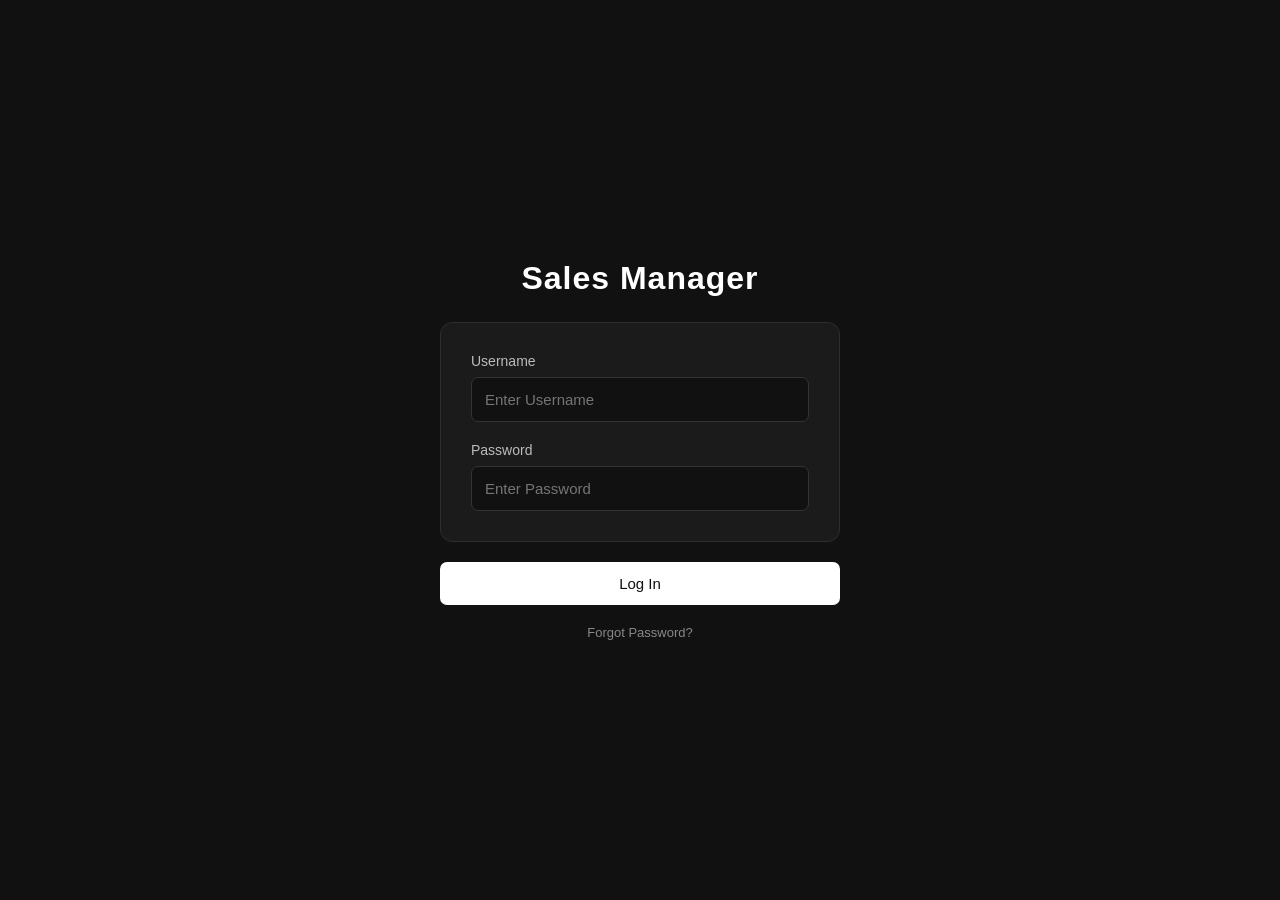
<file: Frontend/index.html>
<!DOCTYPE html>
<html lang="en">

<head>
    <meta charset="UTF-8">
    <meta name="viewport" content="width=device-width, initial-scale=1.0">
    <title>Log IN - Sales Manager</title>
    <link rel="stylesheet" href="style.css">

</head>

<body>

    <div id="loginContainer">

        <div id="headingDiv">
            <h1 id="heading">Sales Manager</h1>
        </div>

        <div id="inputDiv">
            <div id="usernameDiv">
                <label for="username">Username</label>
                <input type="text" id="username" placeholder="Enter Username">
            </div>

            <div id="passwordDiv">
                <label for="password">Password</label>
                <input type="password" id="password" placeholder="Enter Password">
            </div>
            <div id="errorText">
                <p id="error"></p>
            </div>
        </div>

        <div id="buttonDiv">
            <button id="login">Log In</button>

            <div id="forgotPassDiv">
                <button id="forgotpass">Forgot Password?</button>
            </div>
        </div>

    </div>
    <div id="user-error-modal" class="user-error-modal">
        <div class="user-error-box">
            <h2>Error</h2>

            <p id="user-error-message"></p>

            <button id="close-user-error" class="close-user-error-button">
                Close
            </button>
        </div>
    </div>
    <script src="script.js"></script>
</body>

</html>
</file>
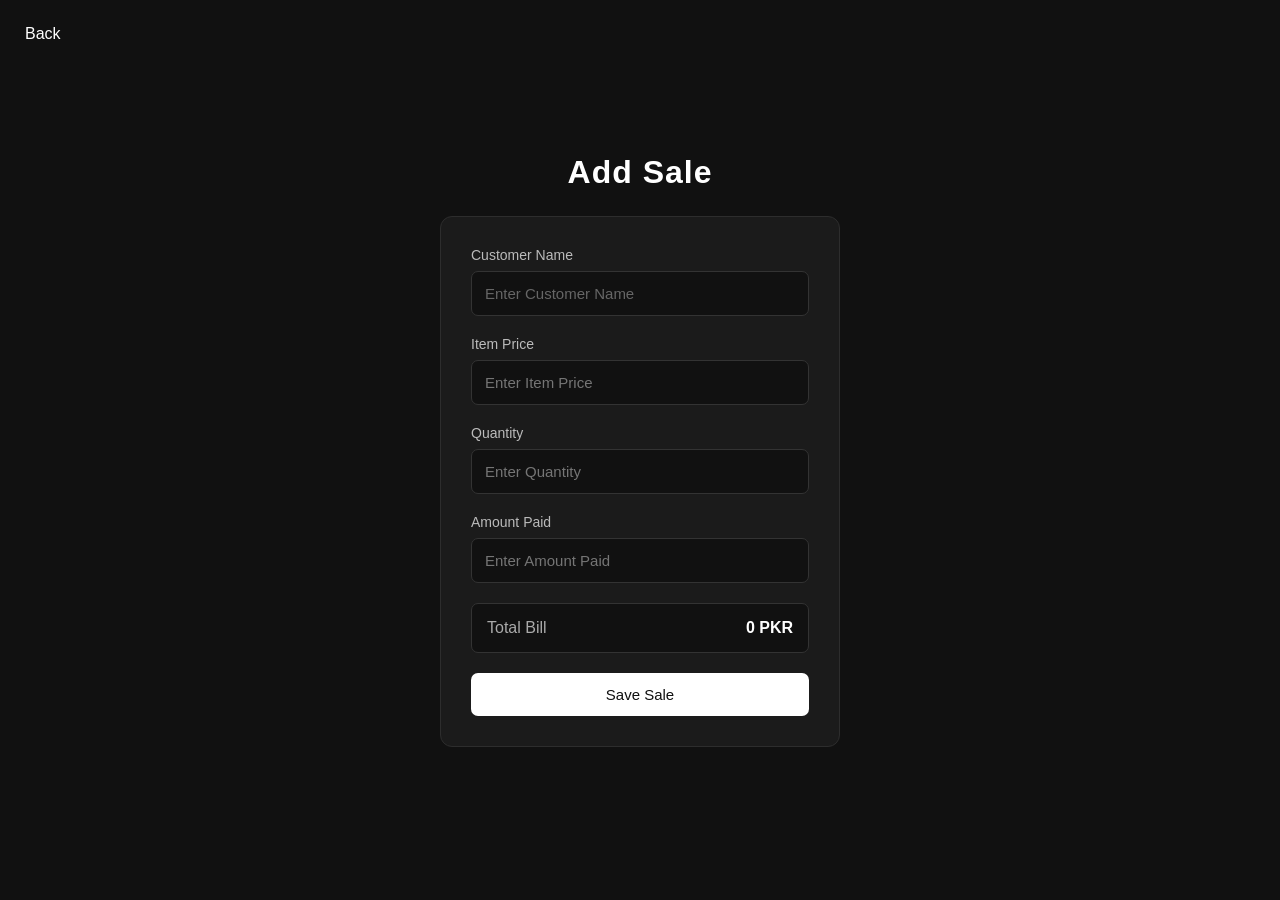
<file: Frontend/add-sale.html>
<!DOCTYPE html>
<html lang="en">

<head>
    <meta charset="UTF-8">
    <meta name="viewport" content="width=device-width, initial-scale=1.0">

    <title>Add Sale - Sales Manager</title>

    <link rel="stylesheet" href="style.css">
</head>

<body>

    <!-- Back Button -->
    <button id="backButton">Back</button>


    <!-- Add Sale Form -->
    <div id="addSaleContainer">

        <div id="headingDiv">
            <h1 id="heading">Add Sale</h1>
        </div>


        <div id="addSaleCard">

            <!-- Customer Name -->
            <div class="saleInputDiv">
                <label for="customerName">Customer Name</label>
                <input type="text"
                       id="customerName"
                       placeholder="Enter Customer Name">
            </div>


            <!-- Item Price -->
            <div class="saleInputDiv">
                <label for="itemPrice">Item Price</label>
                <input type="number"
                       id="itemPrice"
                       placeholder="Enter Item Price"
                       min="0">
            </div>


            <!-- Quantity -->
            <div class="saleInputDiv">
                <label for="quantity">Quantity</label>
                <input type="number"
                       id="quantity"
                       placeholder="Enter Quantity"
                       min="1">
            </div>


            <!-- Amount Paid -->
            <div class="saleInputDiv">
                <label for="amountPaid">Amount Paid</label>
                <input type="number"
                       id="amountPaid"
                       placeholder="Enter Amount Paid"
                       min="0">
            </div>


            <!-- Total Bill -->
            <div id="totalBillDiv">
                <span>Total Bill</span>
                <strong id="totalBill">0 PKR</strong>
            </div>


            <button id="saveSale">Save Sale</button>

        </div>

    </div>


    <!-- Error Window -->
    <div id="errorModal">

        <div id="errorCard">

            <h2>Invalid Amount</h2>

            <p id="errorMessage">
                Amount paid cannot be greater than the total bill.
            </p>

            <button id="closeError">OK</button>

        </div>

    </div>


    <!-- Success Window -->
    <div id="successModal">

        <div id="successCard">

            <h2>Sale Saved Successfully</h2>

            <p>The sale has been saved successfully.</p>

            <button id="successBack">Back</button>

        </div>

    </div>
    <script src="script.js"></script>
</body>

</html>
</file>
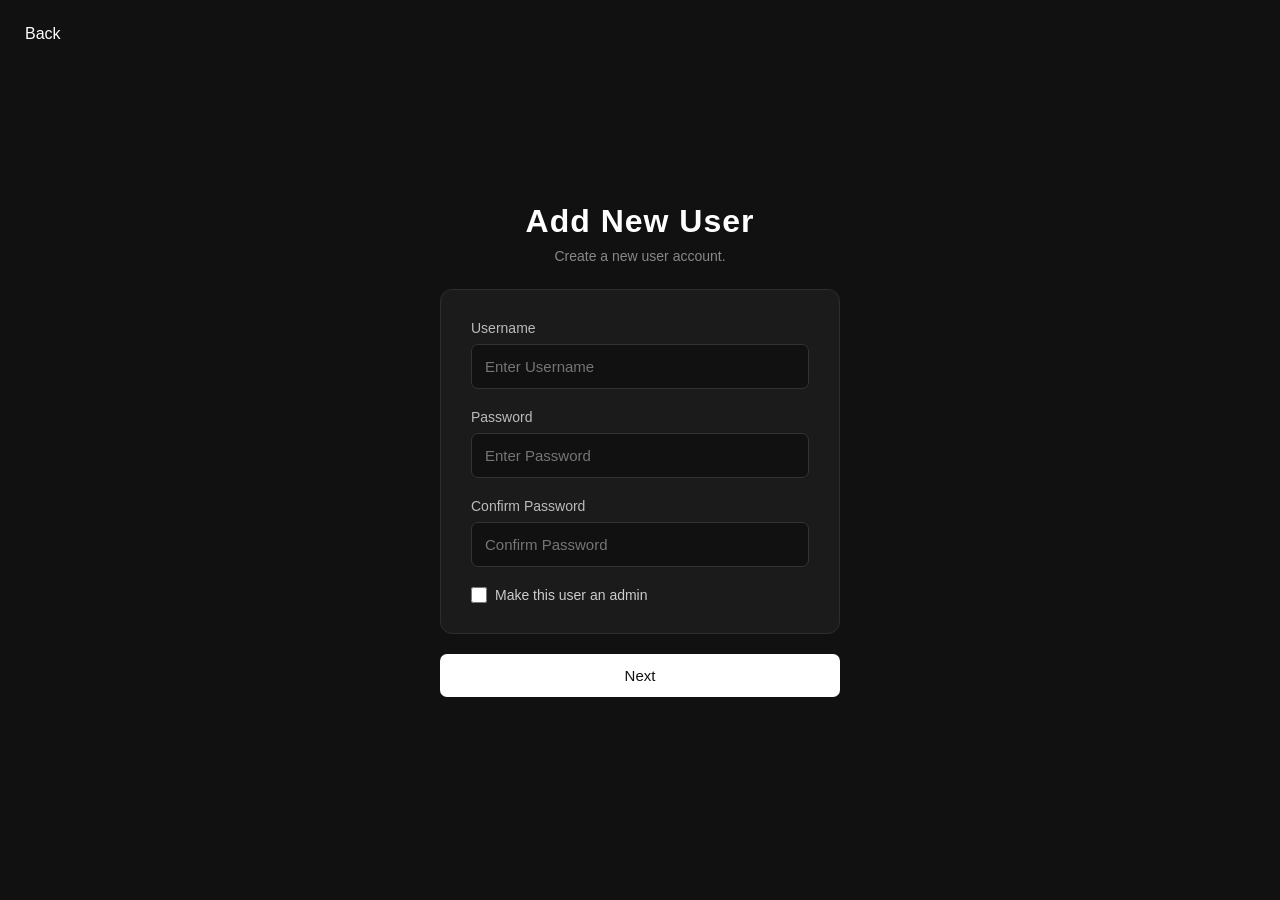
<file: Frontend/add-user.html>
<!DOCTYPE html>
<html lang="en">

<head>
    <meta charset="UTF-8">
    <meta name="viewport" content="width=device-width, initial-scale=1.0">

    <title>Add New User - Sales Manager</title>

    <link rel="stylesheet" href="style.css">
</head>

<body>

    <button id="backButton">Back</button>

    <div id="addUserContainer">

        <!-- Step 1 -->
        <div id="userDetailsStep">

            <div id="headingDiv">
                <h1 id="heading">Add New User</h1>
                <p>Create a new user account.</p>
            </div>

            <div id="inputDiv">

                <div class="userInputDiv">
                    <label for="newUsername">Username</label>
                    <input type="text" id="newUsername" placeholder="Enter Username">
                </div>

                <div class="userInputDiv">
                    <label for="newPassword">Password</label>
                    <input type="password" id="newPassword" placeholder="Enter Password">
                </div>

                <div class="userInputDiv">
                    <label for="confirmNewPassword">Confirm Password</label>
                    <input type="password" id="confirmNewPassword" placeholder="Confirm Password">
                </div>
                <div id="adminOption">
                    <input type="checkbox" id="adminChecked">
                    <label for="adminChecked">Make this user an admin</label>
                </div>

            </div>

            <div id="buttonDiv">
                <button id="nextUserDetails">Next</button>
            </div>

        </div>


        <!-- Step 2 -->
        <div id="userEmailStep">

            <div id="headingDiv">
                <h1 id="heading">Enter Email</h1>
                <p>Enter the email for this account.</p>
            </div>

            <div id="inputDiv">

                <div class="userInputDiv">
                    <label for="userEmail">Email</label>

                    <input type="email" id="userEmail" placeholder="Enter Email">

                    <p id="emailMessage">
                        This email will be used to verify the account.
                    </p>
                </div>

            </div>

            <div id="buttonDiv">
                <button id="sendUserCode">Next</button>
            </div>

        </div>


        <!-- Step 3 -->
        <div id="userCodeStep">

            <div id="headingDiv">
                <h1 id="heading">Verify Email</h1>
                <p>Enter the 6-digit code sent to the email.</p>
            </div>

            <div id="inputDiv">

                <div class="userInputDiv">
                    <label for="userVerificationCode">
                        Verification Code
                    </label>

                    <input type="text" id="userVerificationCode" placeholder="Enter 6-digit code" maxlength="6">
                </div>

            </div>

            <div id="buttonDiv">
                <button id="confirmUser">Create User</button>
            </div>

        </div>

        <div id="success">

            <div id="headingDiv">
                <h1 id="heading">User Added Successfully!</h1>
            </div>
            <div id="buttonDiv">
                <button id="backLogIn">Back to Log In</button>
            </div>

        </div>
    </div>
    <div id="user-error-modal" class="user-error-modal">
        <div class="user-error-box">
            <h2>Error</h2>

            <p id="user-error-message"></p>

            <button id="close-user-error" class="close-user-error-button">
                Close
            </button>
        </div>
    </div>

    <script src="script.js"></script>

</body>

</html>
</file>
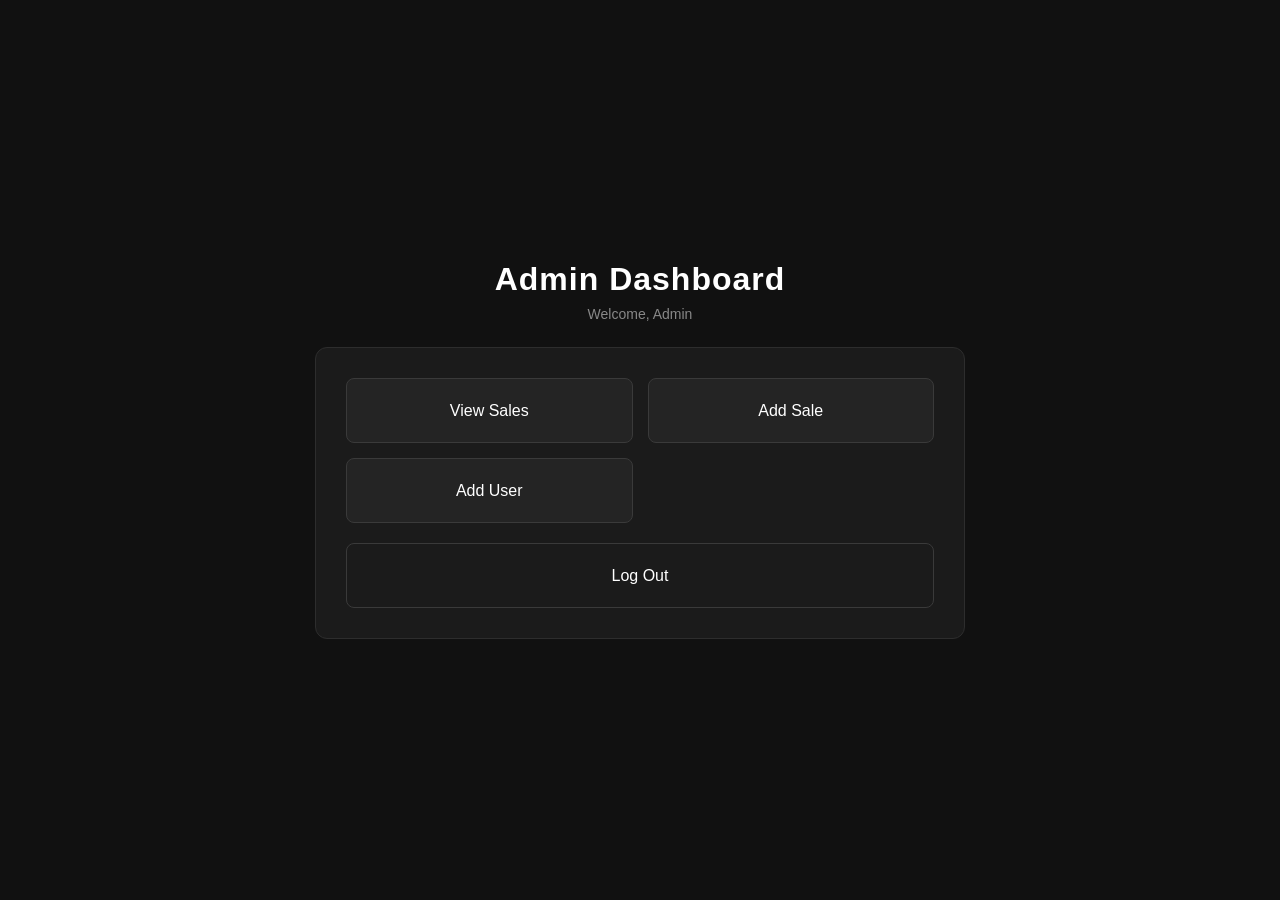
<file: Frontend/admin.html>
<!DOCTYPE html>
<html lang="en">

<head>
    <meta charset="UTF-8">
    <meta name="viewport" content="width=device-width, initial-scale=1.0">
    <title>Admin Dashboard - Sales Manager</title>
    <link rel="stylesheet" href="style.css">
</head>

<body>
    <div id="adminContainer">
        <div id="headingDiv">
            <h1 id="heading">Admin Dashboard</h1>
            <p>Welcome, Admin</p>
        </div>
        <div id="adminCard"> 
            <button id="viewSales">View Sales</button> 
            <button id="addSale">Add Sale</button> 
            <button id="addUser">Add User</button>
            <button id="logout">Log Out</button> 
        </div>
    </div>
    <script src="script.js"></script>
</body>

</html>
</file>
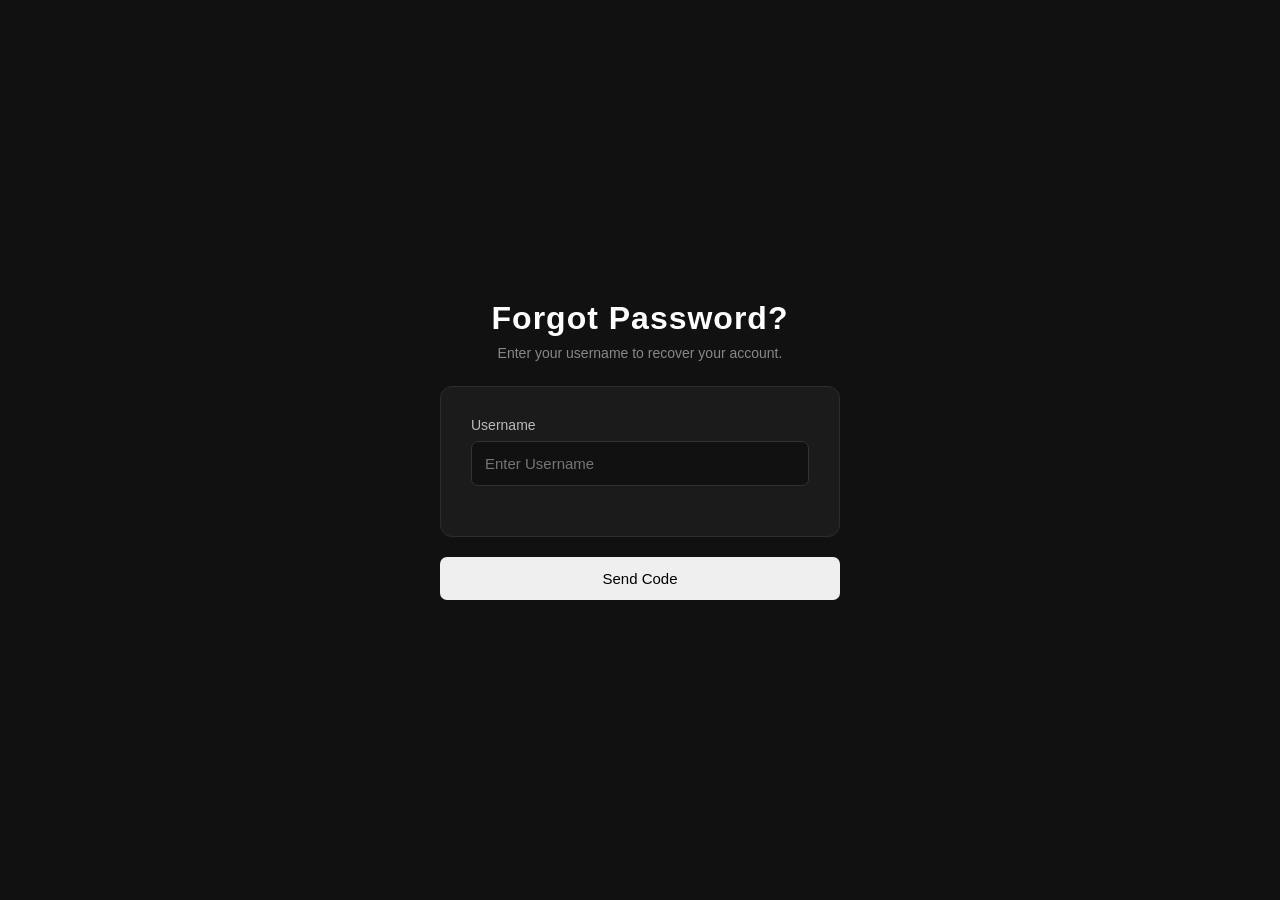
<file: Frontend/reset-password.html>
<!DOCTYPE html>
<html lang="en">

<head>
    <meta charset="UTF-8">
    <meta name="viewport" content="width=device-width, initial-scale=1.0">

    <title>Forgot Password - Sales Manager</title>
    <link rel="stylesheet" href="style.css">
</head>

<body>

    <div id="forgotPasswordContainer">

        <!-- Step 1: Enter Username -->
        <div id="usernameStep">

            <div id="headingDiv">
                <h1 id="heading">Forgot Password?</h1>
                <p>Enter your username to recover your account.</p>
            </div>

            <div id="inputDiv">

                <div id="usernameDiv">
                    <label for="username">Username</label>
                    <input type="text" id="username" placeholder="Enter Username">
                </div>

            </div>

            <div id="buttonDiv">
                <button id="sendCode">Send Code</button>
            </div>

        </div>


        <!-- Step 2: Enter Verification Code -->
        <div id="codeStep">

            <div id="headingDiv">
                <h1 id="heading">Verify Your Email</h1>
                <p>Enter the 6-digit code sent to your email.</p>
            </div>

            <div id="inputDiv">

                <div id="codeDiv">
                    <label for="verificationCode">Verification Code</label>
                    <input type="text" id="verificationCode" placeholder="Enter 6-digit code" maxlength="6">
                </div>

            </div>

            <div id="buttonDiv">
                <button id="verifyCode">Next</button>
            </div>

        </div>


        <!-- Step 3: Set New Password -->
        <div id="passwordStep">

            <div id="headingDiv">
                <h1 id="heading">Set New Password</h1>
                <p>Enter your new password below.</p>
            </div>

            <div id="inputDiv">

                <div id="newPasswordDiv">
                    <label for="newPassword">New Password</label>
                    <input type="password" id="newPassword" placeholder="Enter New Password">
                </div>

                <div id="confirmPasswordDiv">
                    <label for="confirmPassword">Confirm Password</label>
                    <input type="password" id="confirmPassword" placeholder="Confirm New Password">
                </div>

            </div>

            <div id="buttonDiv">
                <button id="resetPassword">Reset Password</button>
            </div>

        </div>
        <div id="success">

            <div id="headingDiv">
                <h1 id="heading">Password Changed Successfully!</h1>
            </div>
            <div id="buttonDiv">
                <button id="backLogIn">Back to Log In</button>
            </div>

        </div>

    </div>
    <div id="user-error-modal" class="user-error-modal">
        <div class="user-error-box">
            <h2>Error</h2>

            <p id="user-error-message"></p>

            <button id="close-user-error" class="close-user-error-button">
                Close
            </button>
        </div>
    </div>
    <script src="script.js"></script>

</body>

</html>
</file>
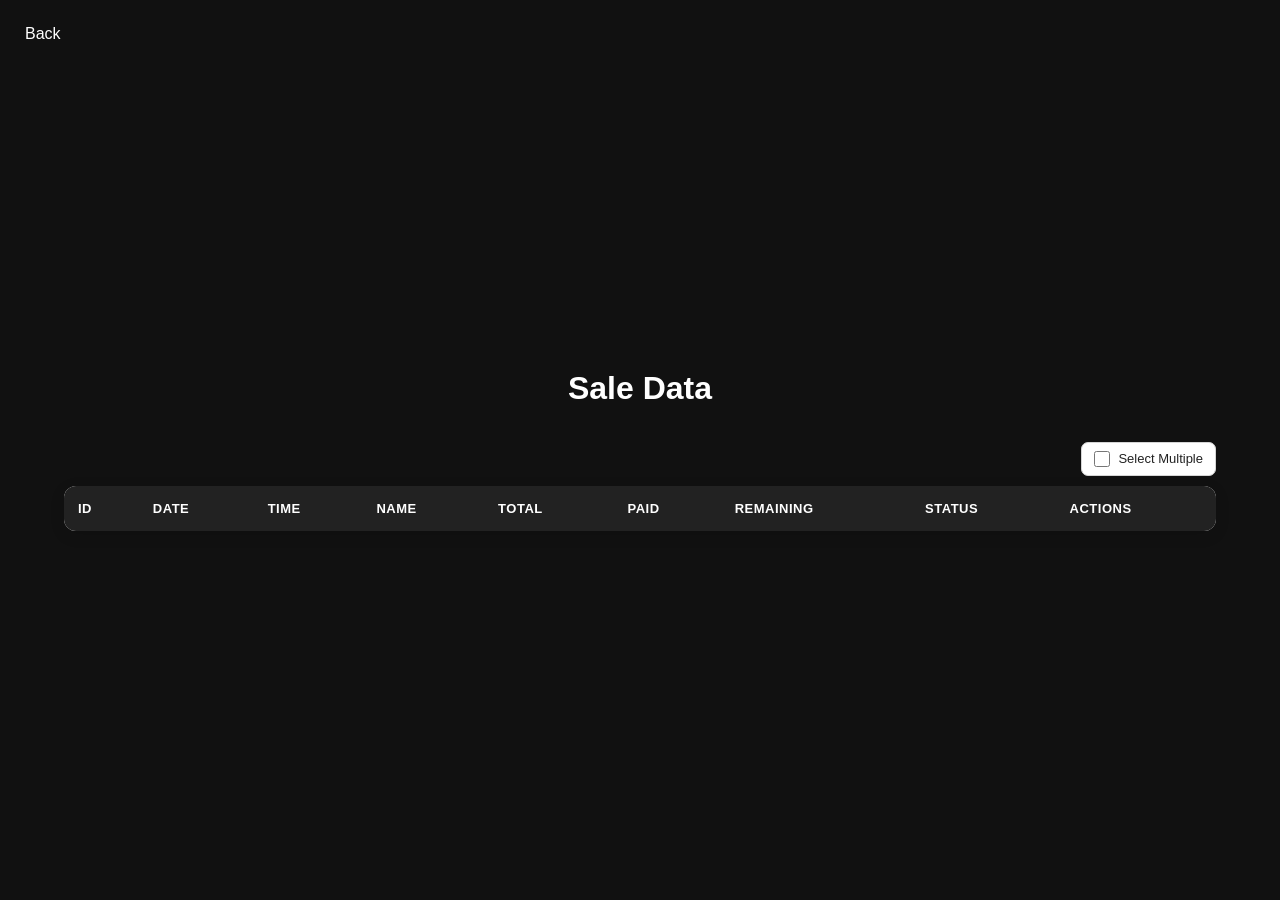
<file: Frontend/sale-result.html>
<!DOCTYPE html>
<html lang="en">

<head>
    <meta charset="UTF-8">
    <meta name="viewport" content="width=device-width, initial-scale=1.0">

    <title>Sales Results - Sales Manager</title>

    <link rel="stylesheet" href="style.css">
</head>

<body>
    <button id="backButton">Back</button>

    <main class="sales-page">

        <h1>Sale Data</h1>

        <div class="table-controls">

            <button id="multiple-delete" class="multiple-delete-button">
                Multiple Delete
            </button>

            <label class="select-all-control">
                <input type="checkbox" id="select-all">
                <span>Select Multiple</span>
            </label>

        </div>

        <div class="sales-table-container">

            <table class="sales-table">

                <thead>
                    <tr>
                        <th class="checkbox-column">✓</th>
                        <th>ID</th>
                        <th>Date</th>
                        <th>Time</th>
                        <th>Name</th>
                        <th>Total</th>
                        <th>Paid</th>
                        <th>Remaining</th>
                        <th>Status</th>
                        <th>Actions</th>
                    </tr>
                </thead>

                <tbody id="sales-body">
                    <!-- Sales will be added here later -->
                </tbody>

            </table>

        </div>

        <!-- Edit Sale Modal -->

        <div id="edit-modal" class="edit-modal">

            <div class="edit-box">

                <h2>Edit Sale</h2>

                <p id="edit-customer-name" class="edit-customer-name">
                    Customer Name
                </p>

                <p class="remaining-text">
                    Remaining:
                    <span id="edit-remaining">0</span>
                </p>

                <label id="label-for-amount">
                    New Amount
                </label>

                <input type="number" id="new-payment" min="0" placeholder="Enter amount">

                <div class="edit-actions">

                    <button id="cancel-edit" class="cancel-edit-button">
                        Cancel
                    </button>

                    <button id="save-edit" class="save-edit-button">
                        Save
                    </button>
                </div>
                <div>
                    <p id="error-amount" style="color: red; font-size: 20px; display:none">
                        Entered Amount should be less than remaining amount.
                    </p>
                </div>

            </div>

        </div>
        <div id="delete-modal" class="delete-modal">
            <div class="delete-box">
                <h2>Delete Sale?</h2>

                <p>Are you sure you want to delete this sale?</p>

                <div class="delete-actions">
                    <button id="cancel-delete" class="cancel-delete-button">
                        Cancel
                    </button>

                    <button id="confirm-delete" class="confirm-delete-button">
                        Yes
                    </button>
                </div>
            </div>
        </div>
        <div id="delete-modal2" class="delete-modal2">
            <div class="delete-box">
                <h2>Delete all Sales?</h2>

                <p>Are you sure you want to delete selected sales?</p>

                <div class="delete-actions">
                    <button id="cancel-delete-m" class="cancel-delete-button">
                        Cancel
                    </button>

                    <button id="confirm-delete-m" class="confirm-delete-button">
                        Yes
                    </button>
                </div>
            </div>
        </div>
    </main>

    <script src="script.js"></script>

</body>

</html>
</file>
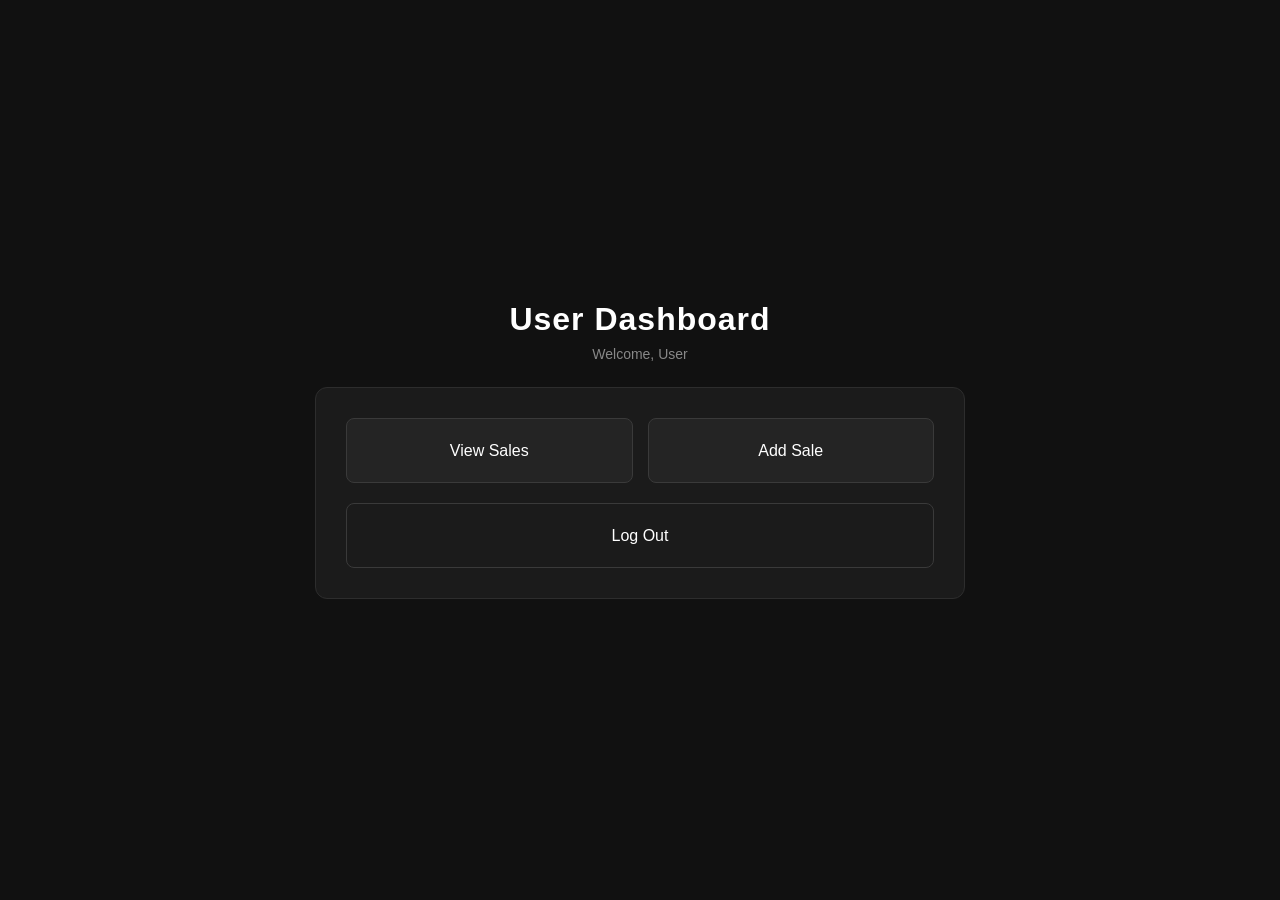
<file: Frontend/user.html>
<!DOCTYPE html>
<html lang="en">

<head>
    <meta charset="UTF-8">
    <meta name="viewport" content="width=device-width, initial-scale=1.0">
    <title>User Dashboard - Sales Manager</title>
    <link rel="stylesheet" href="style.css">
</head>

<body>
    <div id="adminContainer">
        <div id="headingDiv">
            <h1 id="heading">User Dashboard</h1>
            <p>Welcome, User</p>
        </div>
        <div id="adminCard"> 
            <button id="viewSales">View Sales</button> 
            <button id="addSale">Add Sale</button> 
            <button id="logout">Log Out</button> 
        </div>
    </div>
    <script src="script.js"></script>
</body>

</html>
</file>
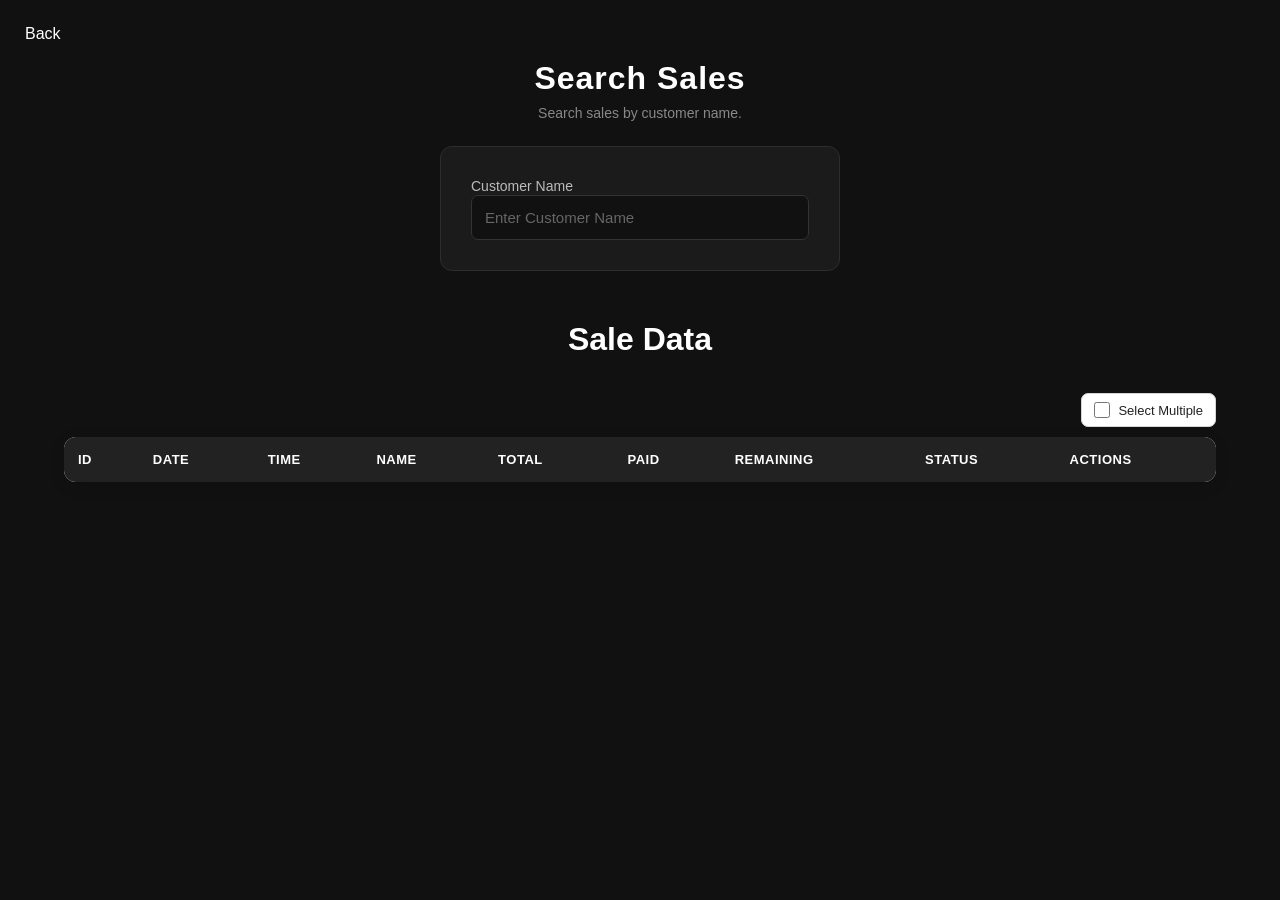
<file: Frontend/view-by-name.html>
<!DOCTYPE html>
<html lang="en">

<head>
    <meta charset="UTF-8">
    <meta name="viewport" content="width=device-width, initial-scale=1.0">

    <title>Search Sales - Sales Manager</title>

    <link rel="stylesheet" href="style.css">
</head>

<body class="search-name">
    <button id="backButton">Back</button>

    <div id="searchContainer">

        <div id="headingDiv">
            <h1 id="heading">Search Sales</h1>
            <p>Search sales by customer name.</p>
        </div>

        <div id="searchCard">

            <div class="searchInputDiv">
                <label for="customerName">Customer Name</label>

                <input type="text" id="customerName" placeholder="Enter Customer Name">
            </div>

        </div>

    </div>
    <main class="sales-page">

        <h1>Sale Data</h1>

        <div class="table-controls">

            <button id="multiple-delete" class="multiple-delete-button">
                Multiple Delete
            </button>

            <label class="select-all-control">
                <input type="checkbox" id="select-all">
                <span>Select Multiple</span>
            </label>

        </div>

        <div class="sales-table-container">

            <table class="sales-table">

                <thead>
                    <tr>
                        <th class="checkbox-column">✓</th>
                        <th>ID</th>
                        <th>Date</th>
                        <th>Time</th>
                        <th>Name</th>
                        <th>Total</th>
                        <th>Paid</th>
                        <th>Remaining</th>
                        <th>Status</th>
                        <th>Actions</th>
                    </tr>
                </thead>

                <tbody id="sales-body">
                    <!-- Sales will be added here later -->
                </tbody>

            </table>

        </div>

        <!-- Edit Sale Modal -->

        <div id="edit-modal" class="edit-modal">

            <div class="edit-box">

                <h2>Edit Sale</h2>

                <p id="edit-customer-name" class="edit-customer-name">
                    Customer Name
                </p>

                <p class="remaining-text">
                    Remaining:
                    <span id="edit-remaining">0</span>
                </p>

                <label id="label-for-amount">
                    New Amount
                </label>

                <input type="number" id="new-payment" min="0" placeholder="Enter amount">

                <div class="edit-actions">

                    <button id="cancel-edit" class="cancel-edit-button">
                        Cancel
                    </button>

                    <button id="save-edit" class="save-edit-button">
                        Save
                    </button>
                </div>
                <div>
                    <p id="error-amount" style="color: red; font-size: 20px; display:none">
                        Entered Amount should be less than remaining amount.
                    </p>
                </div>

            </div>

        </div>
        <div id="delete-modal" class="delete-modal">
            <div class="delete-box">
                <h2>Delete Sale?</h2>

                <p>Are you sure you want to delete this sale?</p>

                <div class="delete-actions">
                    <button id="cancel-delete" class="cancel-delete-button">
                        Cancel
                    </button>

                    <button id="confirm-delete" class="confirm-delete-button">
                        Yes
                    </button>
                </div>
            </div>
        </div>
        <div id="delete-modal2" class="delete-modal2">
            <div class="delete-box">
                <h2>Delete all Sales?</h2>

                <p>Are you sure you want to delete selected sales?</p>

                <div class="delete-actions">
                    <button id="cancel-delete-m" class="cancel-delete-button">
                        Cancel
                    </button>

                    <button id="confirm-delete-m" class="confirm-delete-button">
                        Yes
                    </button>
                </div>
            </div>
        </div>
    </main>

    <script src="script.js"></script>

</body>

</html>
</file>
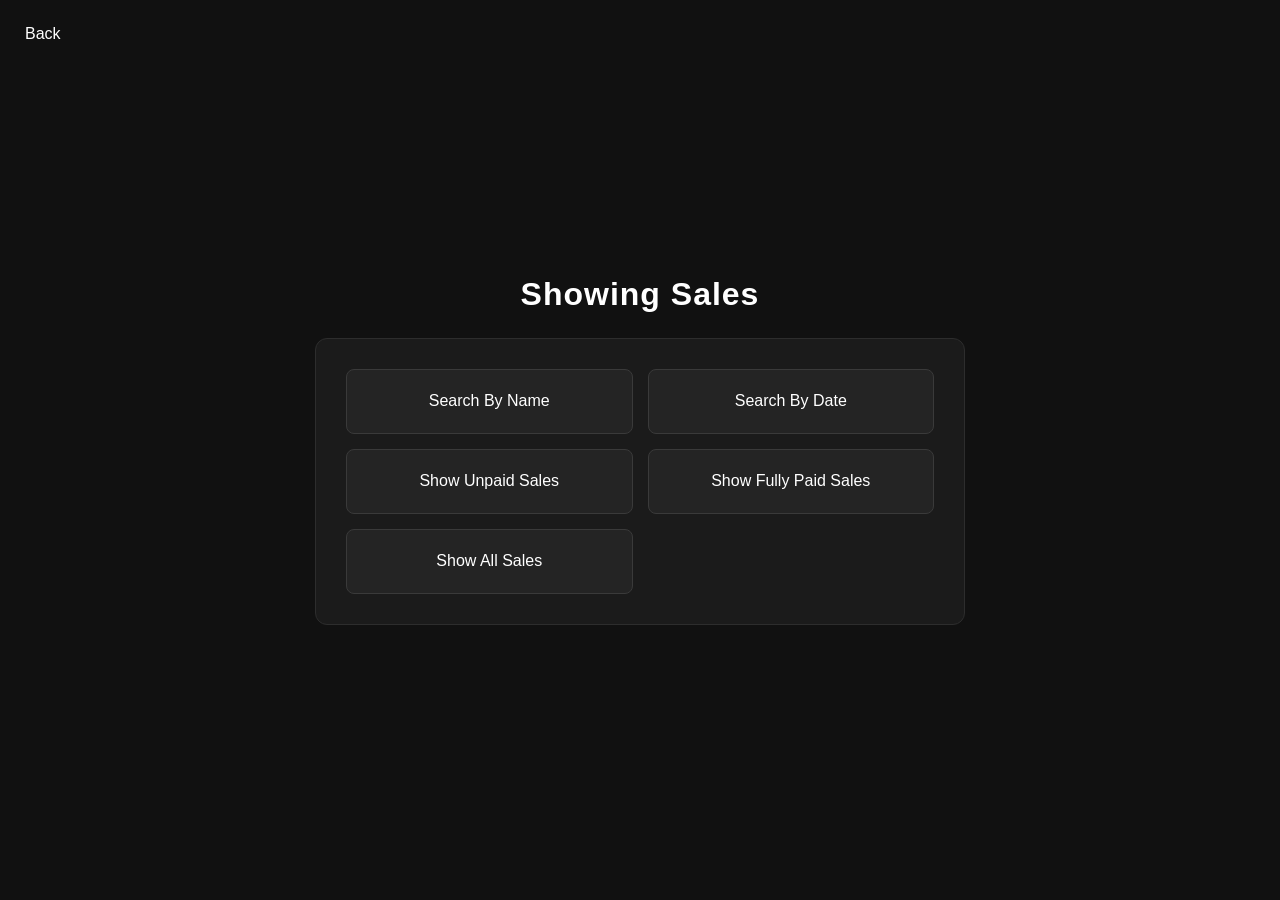
<file: Frontend/view-sales.html>
<!DOCTYPE html>
<html lang="en">

<head>
    <meta charset="UTF-8">
    <meta name="viewport" content="width=device-width, initial-scale=1.0">
    <title>View Sales - Sales Manager</title>
    <link rel="stylesheet" href="style.css">
</head>

<body>
    <button id="backButton">Back</button>
    <div id="adminContainer">
        <div id="headingDiv">
            <h1 id="heading">Showing Sales</h1>
        </div>
        <div id="adminCard">
            <button id="searchName">Search By Name</button>
            <button id="searchDate">Search By Date</button>
            <button id="searchUnpaid">Show Unpaid Sales</button>
            <button id="searchPaid">Show Fully Paid Sales</button>
            <button id="searchAll">Show All Sales</button>
        </div>
    </div>
    <div id="dateModal"> 
        <div id="dateCard"> 
            <h2>Select Date</h2> 
            <input type="date" id="saleDate"> 
            <div id="dateButtons"> 
                <button id="confirmDate">Search</button> 
                <button id="cancelDate">Cancel</button> 
            </div> 
        </div> 
    </div>
    
    <script src="script.js"></script>
</body>

</html>
</file>
<file: Frontend/style.css>
* {
    box-sizing: border-box;
    margin: 0;
    padding: 0;
}

body {
    min-height: 100vh;
    background: #111111;
    color: #ffffff;
    font-family: Arial, sans-serif;

    display: flex;
    flex-direction: column;
    justify-content: center;
    align-items: center;
}

#headingDiv,
#inputDiv,
#buttonDiv {
    width: 100%;
}

body>div {
    width: 400px;
}

#headingDiv {
    text-align: center;
    margin-bottom: 35px;
}

#heading {
    font-size: 32px;
    letter-spacing: 1px;
}

#inputDiv {
    background: #1b1b1b;
    padding: 30px;
    border-radius: 12px;
    border: 1px solid #2d2d2d;
}

#usernameDiv,
#passwordDiv {
    display: flex;
    flex-direction: column;
    gap: 8px;
}

#usernameDiv {
    margin-bottom: 20px;
}

label {
    font-size: 14px;
    color: #bbbbbb;
}

input {
    width: 100%;
    padding: 13px;
    background: #111111;
    color: white;
    border: 1px solid #333333;
    border-radius: 7px;
    outline: none;
    font-size: 15px;
}

input:focus {
    border-color: #666666;
}

#buttonDiv {
    margin-top: 20px;
    display: flex;
    flex-direction: column;
    gap: 10px;
}

#login,
#signup,
#sendCode,
#verifyCode,
#resetPassword,
#backLogIn {
    width: 100%;
    padding: 13px;
    border: none;
    border-radius: 7px;
    font-size: 15px;
    cursor: pointer;
}

#login {
    background: white;
    color: #111111;
}

#signup {
    background: #2a2a2a;
    color: white;
    border: 1px solid #3a3a3a;
}

#login:hover {
    background: #dddddd;
}

#signup:hover {
    background: #333333;
}

#forgotPassDiv {
    text-align: center;
    margin-top: 8px;
}

#forgotpass {
    background: none;
    border: none;
    color: #888888;
    cursor: pointer;
    font-size: 13px;
}

#forgotpass:hover {
    color: white;
}

#loginContainer {
    width: 400px;
}

#inputDiv {
    background: #1b1b1b;
    padding: 30px;
    border-radius: 12px;
    border: 1px solid #2d2d2d;
}

input {
    width: 100%;
}

#buttonDiv {
    margin-top: 20px;
}

#login,
#signup {
    width: 100%;
}

#forgotPasswordContainer {
    width: 400px;
}

/* Description under heading */
#headingDiv p {
    margin-top: 8px;
    color: #888;
    font-size: 14px;
}

/* Password fields */
#newPasswordDiv,
#confirmPasswordDiv,
#codeDiv {
    display: flex;
    flex-direction: column;
    gap: 8px;
}

#newPasswordDiv {
    margin-bottom: 20px;
}

/* Verification code */
#verificationCode {
    letter-spacing: 4px;
    text-align: center;
}

/* Hide steps initially */
#codeStep,
#passwordStep,
#success {
    display: none;
}

#adminContainer {
    width: 650px;
}

#headingDiv {
    text-align: center;
    margin-bottom: 25px;
}

#headingDiv p {
    margin-top: 8px;
    color: #888;
    font-size: 14px;
}

#adminCard {
    width: 100%;
    background: #1b1b1b;
    padding: 30px;
    border: 1px solid #2d2d2d;
    border-radius: 12px;
    display: grid;
    grid-template-columns: 1fr 1fr;
    gap: 15px;
}

#adminCard button {
    min-height: 65px;
    padding: 15px;
    background: #242424;
    color: white;
    border: 1px solid #3a3a3a;
    border-radius: 8px;
    font-size: 16px;
    font-weight: 500;
    cursor: pointer;
    transition: background 0.2s, border-color 0.2s;
}

#adminCard button:hover {
    background: #333;
    border-color: #555;
}

/* Log out */
#logout {
    grid-column: 1 / -1;
    margin-top: 5px;
    background: #1b1b1b !important;
}

#logout:hover {
    background: #2a2a2a !important;
}

#backButton {
    position: fixed;
    top: 25px;
    left: 25px;

    background: none;
    color: white;

    border: none;
    font-size: 16px;
    cursor: pointer;
}

#backButton:hover {
    color: #aaa;
}

#dateModal {
    display: none;

    position: fixed;
    inset: 0;

    background: rgba(0, 0, 0, 0.35);
    backdrop-filter: blur(2px);
    width: 100%;
    justify-content: center;
    align-items: center;
}

#dateCard {
    width: 350px;

    background: #1b1b1b;
    padding: 30px;

    border: 1px solid #3a3a3a;
    border-radius: 12px;

    text-align: center;
}

#dateCard h2 {
    margin-bottom: 20px;
}

#saleDate {
    width: 100%;
    padding: 13px;

    background: #111;
    color: white;

    border: 1px solid #333;
    border-radius: 7px;

    font-size: 15px;
}

#dateButtons {
    display: flex;
    gap: 10px;
    margin-top: 20px;
}

#dateButtons button {
    flex: 1;
    padding: 12px;

    border-radius: 7px;
    font-size: 15px;
    cursor: pointer;
}

#confirmDate {
    background: white;
    color: #111;
    border: none;
}

#cancelDate {
    background: #2a2a2a;
    color: white;
    border: 1px solid #3a3a3a;
}

/* Mobile */
@media (max-width: 700px) {
    #adminContainer {
        width: 90%;
    }

    #adminCard {
        grid-template-columns: 1fr;
    }

    #logout {
        grid-column: auto;
    }
}

@media (max-width: 450px) {
    #loginContainer {
        width: 90%;
    }
}

/* Add Sale Page */

#addSaleContainer {
    width: 400px;
}

#addSaleCard {
    width: 100%;
    background: #1b1b1b;

    padding: 30px;

    border: 1px solid #2d2d2d;
    border-radius: 12px;

    display: flex;
    flex-direction: column;
    gap: 20px;
}

.saleInputDiv {
    display: flex;
    flex-direction: column;
    gap: 8px;
}

.saleInputDiv input {
    width: 100%;
    padding: 13px;

    background: #111;
    color: white;

    border: 1px solid #333;
    border-radius: 7px;

    outline: none;
    font-size: 15px;
}

.saleInputDiv input:focus {
    border-color: #777;
}


/* Total Bill */

#totalBillDiv {
    display: flex;
    justify-content: space-between;
    align-items: center;

    padding: 15px;

    background: #111;
    border: 1px solid #333;
    border-radius: 7px;
}

#totalBillDiv span {
    color: #aaa;
}

#totalBill {
    color: white;
}


/* Save Sale Button */

#saveSale {
    width: 100%;
    padding: 13px;

    background: white;
    color: #111;

    border: none;
    border-radius: 7px;

    font-size: 15px;
    cursor: pointer;
}

#saveSale:hover {
    background: #ddd;
}


/* Error + Success Modals */

#errorModal,
#successModal {
    display: none;

    position: fixed;
    inset: 0;
    width: 100%;
    background: rgba(0, 0, 0, 0.55);
    backdrop-filter: blur(4px);

    justify-content: center;
    align-items: center;
}


/* Modal Cards */

#errorCard,
#successCard {
    width: 350px;

    background: #1b1b1b;

    padding: 30px;

    border: 1px solid #3a3a3a;
    border-radius: 12px;

    text-align: center;
}

#errorCard h2,
#successCard h2 {
    margin-bottom: 12px;
}

#errorMessage,
#successCard p {
    color: #999;
    font-size: 14px;
    margin-bottom: 20px;
}


/* Modal Buttons */

#errorCard button,
#successCard button {
    width: 100%;
    padding: 12px;

    border-radius: 7px;

    font-size: 15px;
    cursor: pointer;
}

#closeError,
#successBack {
    background: white;
    color: #111;
    border: none;
}

#closeError:hover,
#successBack:hover {
    background: #ddd;
}


/* Mobile */

@media (max-width: 450px) {

    #addSaleContainer {
        width: 90%;
    }

    #errorCard,
    #successCard {
        width: 90%;
    }
}

.search-name {
    min-height: 100vh;
    display: flex;
    flex-direction: column;
    justify-content: flex-start;
    align-items: center;
}

#searchContainer {
    width: 400px;
    margin-top: 60px;
}

#searchCard {
    width: 100%;
    background: #1b1b1b;
    padding: 30px;
    border: 1px solid #2d2d2d;
    border-radius: 12px;

    display: flex;
    flex-direction: column;
    gap: 20px;
}

#customerName {
    width: 100%;
    padding: 13px;

    background: #111;
    color: white;

    border: 1px solid #333;
    border-radius: 7px;

    outline: none;
    font-size: 15px;
}

#customerName:focus {
    border-color: #777;
}

#customerName::placeholder {
    color: #666;
}

@media (max-width: 450px) {

    #searchContainer {
        width: 90%;
    }

}

#addUserContainer {
    width: 400px;
}

.userInputDiv {
    display: flex;
    flex-direction: column;
    gap: 8px;
}

.userInputDiv:not(:last-child) {
    margin-bottom: 20px;
}

#emailMessage {
    color: #777;
    font-size: 13px;
    margin-top: 3px;
}

#userVerificationCode {
    text-align: center;
    letter-spacing: 4px;
}

#nextUserDetails,
#sendUserCode,
#confirmUser {
    width: 100%;
    padding: 13px;

    background: white;
    color: #111;

    border: none;
    border-radius: 7px;

    font-size: 15px;
    cursor: pointer;
}

#nextUserDetails:hover,
#sendUserCode:hover,
#confirmUser:hover {
    background: #ddd;
}

#userEmailStep,
#userCodeStep {
    display: none;
}

@media (max-width: 450px) {
    #addUserContainer {
        width: 90%;
    }
}

.sales-page {
    width: 90%;
    max-width: 1200px;
    margin: 50px auto;
}

.sales-page h1 {
    text-align: center;
    margin-bottom: 35px;
    font-size: 32px;
}

/* Table Container */
.sales-table-container {
    width: 100%;
    max-height: 600px;
    overflow-y: auto;
    border-radius: 12px;
    box-shadow: 0 4px 15px rgba(0, 0, 0, 0.12);
}

/* Table */
.sales-table {
    width: 100%;
    border-collapse: collapse;
    background: white;
}

/* Header */
.sales-table thead {
    position: sticky;
    top: 0;
    z-index: 10;
}

.sales-table th {
    padding: 16px 14px;
    background: #222;
    color: white;
    font-size: 14px;
    text-transform: uppercase;
    letter-spacing: 0.5px;
    text-align: left;
}

/* Rows */
.sales-table td {
    padding: 14px;
    font-size: 14px;
    border-bottom: 1px solid rgba(0, 0, 0, 0.08);
}

/* Paid Row */
.sales-table tbody tr.paid {
    background: #e8f7ed;
}

/* Unpaid Row */
.sales-table tbody tr.unpaid {
    background: #fdeaea;
}

/* Actions */
.action-button {
    padding: 7px 12px;
    border-radius: 6px;
    border: none;
    cursor: pointer;
    font-size: 13px;
}

.delete-button {
    background: #dc3545;
    color: white;
}

.edit-button {
    background: #444;
    color: white;
}

.action-button:hover {
    opacity: 0.8;
}

/* =========================
   SALES PAGE
   ========================= */

.sales-page {
    width: 90%;
    max-width: 1200px;
    margin: 50px auto;
}


/* =========================
   PAGE TITLE
   ========================= */

.sales-page h1 {
    text-align: center;
    margin-bottom: 35px;

    font-size: 32px;
    font-weight: 600;
}


/* =========================
   TABLE CONTROLS
   ========================= */

.table-controls {
    display: flex;
    justify-content: flex-end;
    align-items: center;

    margin-bottom: 10px;
}

.select-all-control {
    display: flex;
    align-items: center;
    gap: 8px;

    padding: 8px 12px;

    background: white;
    color: #222;

    border: 1px solid #d5d5d5;
    border-radius: 7px;

    font-size: 13px;

    cursor: pointer;

    transition: background 0.2s ease;
}

.select-all-control:hover {
    background: #f4f4f4;
}

#select-all {
    width: 16px;
    height: 16px;
    cursor: pointer;
}


/* =========================
   TABLE CONTAINER
   ========================= */

.sales-table-container {
    width: 100%;
    max-height: 600px;

    overflow-y: auto;

    border-radius: 12px;

    box-shadow: 0 4px 15px rgba(0, 0, 0, 0.12);
}


/* =========================
   TABLE
   ========================= */

.sales-table {
    width: 100%;

    border-collapse: collapse;

    background: white;
}


/* =========================
   TABLE HEADER
   ========================= */

.sales-table thead {
    position: sticky;
    top: 0;
    z-index: 10;
}

.sales-table th {
    padding: 15px 14px;

    background: #222;
    color: white;

    font-size: 13px;
    font-weight: 600;

    text-transform: uppercase;
    letter-spacing: 0.5px;

    text-align: left;

    white-space: nowrap;
}


/* =========================
   CHECKBOX COLUMN
   ========================= */

.checkbox-column {
    width: 40px;

    text-align: center !important;

    display: none;
}


/* =========================
   SALE ROWS
   ========================= */

.sales-table tbody tr {
    transition:
        transform 0.15s ease,
        box-shadow 0.15s ease;
}

.sales-table tbody tr:hover {
    transform: scale(1.002);

    box-shadow: 0 2px 8px rgba(0, 0, 0, 0.08);
}


/* =========================
   SALE CELLS
   ========================= */

.sales-table td {
    padding: 14px;

    font-size: 14px;

    color: #222;

    border-bottom: 1px solid rgba(0, 0, 0, 0.08);

    white-space: nowrap;
}


/* =========================
   CUSTOMER NAME
   ========================= */

.customer-name {
    font-weight: 600;
    color: #222;
}


/* =========================
   PAID ROW
   ========================= */

.sales-table tbody tr.paid {
    background: #e8f7ed;
}


/* =========================
   UNPAID ROW
   ========================= */

.sales-table tbody tr.unpaid {
    background: #fdeaea;
}


/* =========================
   STATUS
   ========================= */

.status-badge {
    display: inline-block;

    padding: 5px 9px;

    border-radius: 5px;

    font-size: 11px;
    font-weight: 700;

    letter-spacing: 0.4px;
}

.paid .status-badge {
    background: #b8e6c5;
    color: #176b2c;
}

.unpaid .status-badge {
    background: #f4baba;
    color: #8b1e1e;
}


/* =========================
   SALE CHECKBOX
   ========================= */

.sale-checkbox {
    width: 16px;
    height: 16px;

    cursor: pointer;
}


/* =========================
   ACTIONS
   ========================= */

.actions {
    display: flex;
    align-items: center;
    gap: 6px;
}


/* =========================
   ACTION BUTTONS
   ========================= */

.action-button {
    padding: 6px 10px;

    border: none;
    border-radius: 5px;

    font-size: 12px;
    font-weight: 500;

    cursor: pointer;

    transition:
        opacity 0.15s ease,
        transform 0.15s ease;
}

.action-button:hover {
    opacity: 0.85;
    transform: translateY(-1px);
}


/* Edit */

.edit-button {
    background: #444;
    color: white;
}


/* Delete */

.delete-button {
    background: #dc3545;
    color: white;
}

.multiple-delete-button {
    display: none;

    padding: 8px 12px;

    background: #dc3545;
    color: white;

    border: none;
    border-radius: 7px;

    font-size: 13px;

    cursor: pointer;

    transition: opacity 0.2s ease;
}

.multiple-delete-button:hover {
    opacity: 0.85;
}

.table-controls {
    display: flex;
    justify-content: flex-end;
    align-items: center;
    gap: 8px;

    margin-bottom: 10px;
}

/* =========================
   EDIT MODAL
   ========================= */

.edit-modal {
    display: none;

    position: fixed;

    top: 0;
    left: 0;

    width: 100%;
    height: 100%;

    background: rgba(0, 0, 0, 0.45);

    backdrop-filter: blur(6px);

    justify-content: center;
    align-items: center;

    z-index: 1000;
}


/* =========================
   EDIT BOX
   ========================= */

.edit-box {
    width: 360px;

    padding: 28px;

    background: white;

    border-radius: 12px;

    box-shadow:
        0 10px 35px rgba(0, 0, 0, 0.25);
}


.edit-box h2 {
    margin: 0 0 20px;

    text-align: center;

    font-size: 24px;
}


/* Customer */

.edit-customer-name {
    margin-bottom: 8px;

    font-size: 18px;

    font-weight: 600;

    color: #222;
}

/* 
.error-amount{
    display: none;
} */


/* Remaining */

.remaining-text {
    margin-bottom: 22px;

    font-size: 14px;

    color: #555;
}

#edit-remaining {
    font-weight: 600;
    color: #222;
}


/* Input label */

.edit-box label {
    display: block;

    margin-bottom: 7px;

    font-size: 13px;

    font-weight: 600;

    color: #333;
}


/* Input */

#new-payment {
    width: 100%;

    box-sizing: border-box;

    padding: 10px 12px;

    border: 1px solid #ccc;

    border-radius: 6px;

    font-size: 14px;

    outline: none;
}

#new-payment:focus {
    border-color: #555;
}


/* =========================
   BUTTONS
   ========================= */

.edit-actions {
    display: flex;

    justify-content: flex-end;

    gap: 8px;

    margin-top: 22px;
}


.cancel-edit-button,
.save-edit-button {
    padding: 9px 15px;

    border: none;

    border-radius: 6px;

    font-size: 13px;

    cursor: pointer;
}


.cancel-edit-button {
    background: #e5e5e5;

    color: #222;
}


.save-edit-button {
    background: #222;

    color: white;
}


.cancel-edit-button:hover,
.save-edit-button:hover {
    opacity: 0.85;
}

.delete-modal2,
.delete-modal {
    display: none;
    position: fixed;
    top: 0;
    left: 0;
    width: 100%;
    height: 100%;

    background: rgba(0, 0, 0, 0.65);
    backdrop-filter: blur(6px);

    justify-content: center;
    align-items: center;

    z-index: 1000;
}

.delete-box {
    width: 360px;
    padding: 28px;

    background: #1b1b1b;
    color: white;

    border-radius: 12px;
    text-align: center;

    box-shadow: 0 10px 35px rgba(0, 0, 0, 0.5);
}

.delete-box h2 {
    color: white;
    margin-bottom: 10px;
}

.delete-box p {
    color: #ccc;
}

.delete-actions {
    display: flex;
    justify-content: center;
    gap: 12px;
    margin-top: 20px;
}

.cancel-delete-button,
.confirm-delete-button {
    padding: 10px 20px;
    border: none;
    border-radius: 8px;
    cursor: pointer;
    font-size: 15px;
}

.cancel-delete-button {
    background: #333;
    color: white;
}

.confirm-delete-button {
    background: #d32f2f;
    color: white;
}



.user-error-modal {
    display: none;
    position: fixed;
    top: 0;
    left: 0;

    width: 100%;
    height: 100%;

    background: rgba(0, 0, 0, 0.65);
    backdrop-filter: blur(6px);

    justify-content: center;
    align-items: center;

    z-index: 1000;
}

.user-error-box {
    width: 360px;
    padding: 28px;

    background: #1b1b1b;
    color: white;

    border-radius: 12px;
    text-align: center;

    box-shadow: 0 10px 35px rgba(0, 0, 0, 0.5);
}

.user-error-box h2 {
    color: white;
    margin-bottom: 12px;
}

#user-error-message {
    color: #ccc;
    margin-bottom: 20px;
}

.close-user-error-button {
    padding: 10px 20px;
    border: none;
    border-radius: 8px;

    background: #333;
    color: white;

    cursor: pointer;
    font-size: 15px;
}

#adminOption {
    display: flex;
    align-items: center;
    gap: 8px;
    margin-top: 15px;
}

#adminChecked {
    width: 16px;
    height: 16px;
    cursor: pointer;
}

#adminOption label {
    color: #ccc;
    font-size: 14px;
    cursor: pointer;
}
</file>
